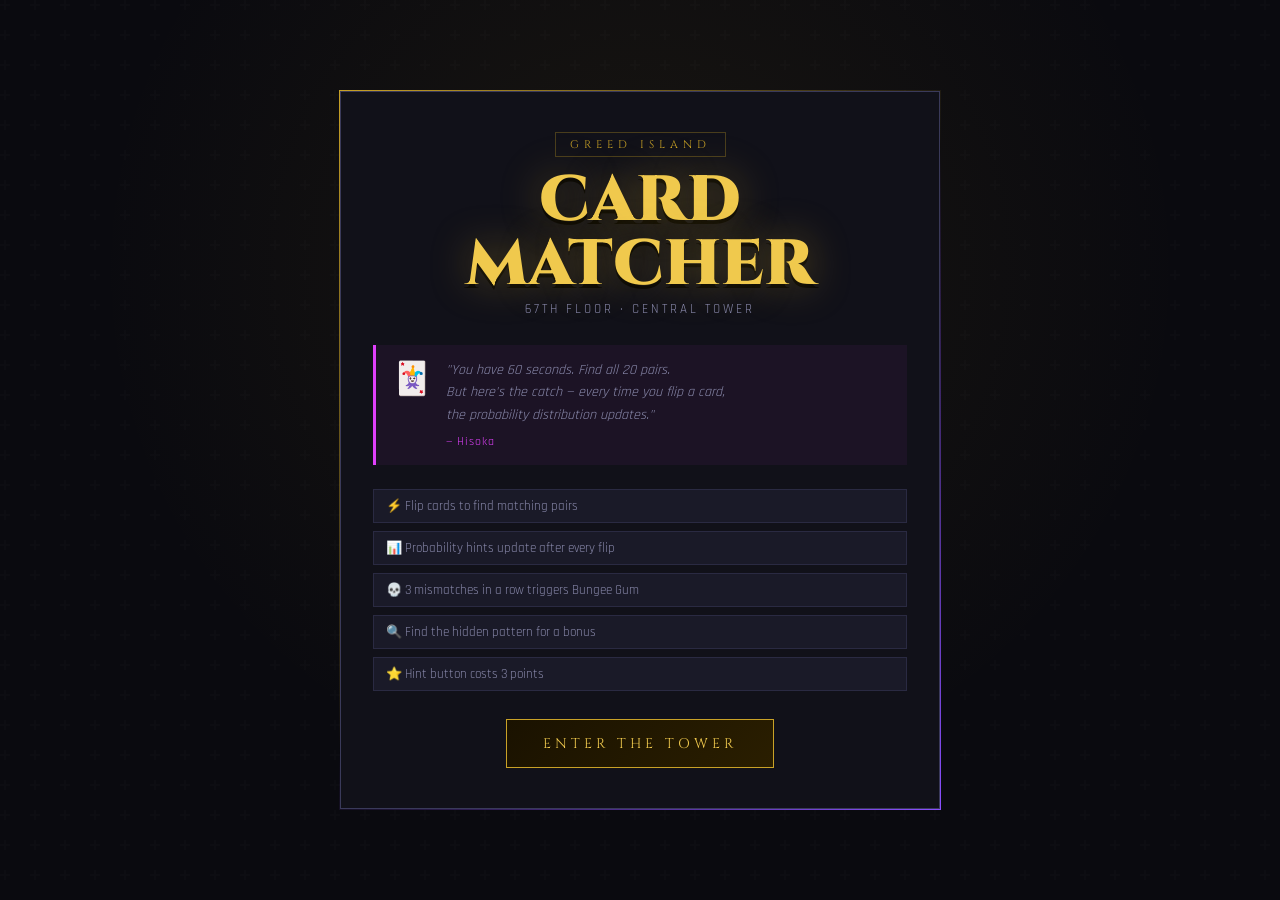
<file: index.html>
<!DOCTYPE html>
<html lang="en">
<head>
  <meta charset="UTF-8" />
  <meta name="viewport" content="width=device-width, initial-scale=1.0" />
  <title>GREED ISLAND — Card Matcher</title>
  <link rel="stylesheet" href="style.css" />
</head>
<body>

<!-- ░░░ SPLASH SCREEN ░░░ -->
<div id="splash">
  <div class="splash-inner">
    <div class="splash-badge">GREED ISLAND</div>
    <h1 class="splash-title">CARD<br>MATCHER</h1>
    <div class="splash-subtitle">67th Floor · Central Tower</div>

    <div class="splash-quote-block">
      <div class="splash-avatar">🃏</div>
      <div class="splash-quote">
        "You have 60 seconds. Find all 20 pairs.<br>
        But here's the catch — every time you flip a card,<br>
        the probability distribution updates."
        <div class="splash-speaker">— Hisoka</div>
      </div>
    </div>

    <div class="splash-rules">
      <div class="rule-item">⚡ Flip cards to find matching pairs</div>
      <div class="rule-item">📊 Probability hints update after every flip</div>
      <div class="rule-item">💀 3 mismatches in a row triggers Bungee Gum</div>
      <div class="rule-item">🔍 Find the hidden pattern for a bonus</div>
      <div class="rule-item">⭐ Hint button costs 3 points</div>
    </div>

    <button id="start-btn" class="btn-primary">ENTER THE TOWER</button>
  </div>
</div>

<!-- ░░░ GAME AREA ░░░ -->
<div id="game-area">

  <header class="game-header">
    <div class="header-left">
      <span class="gi-logo">GREED ISLAND</span>
    </div>
    <div id="score-panel" class="score-panel"></div>
    <div class="header-right">
      <button id="hint-btn" class="btn-hint" title="Highlight highest-probability card (-3pts)">
        💡 HINT
      </button>
      <button id="restart-btn" class="btn-restart">↺</button>
    </div>
  </header>

  <main class="game-main">
    <div class="sidebar-left">
      <div id="prob-overlay" class="prob-overlay-panel"></div>
      <div class="hisoka-panel">
        <div class="hisoka-img">🃏</div>
        <div class="hisoka-line" id="hisoka-quote">
          "Every card has a secret. The question is... can you hear them?"
        </div>
      </div>
    </div>

    <div class="grid-wrapper">
      <div id="card-grid" class="card-grid"></div>
    </div>

    <div class="sidebar-right">
      <div class="tips-panel">
        <div class="tips-title">HUNTER INTEL</div>
        <div class="tip-item">
          <span class="tip-icon">🟢</span>
          <span><b>70%+</b> = Strong match signal</span>
        </div>
        <div class="tip-item">
          <span class="tip-icon">🟡</span>
          <span><b>40–69%</b> = Possible match</span>
        </div>
        <div class="tip-item">
          <span class="tip-icon">🔴</span>
          <span><b>&lt;40%</b> = Unlikely</span>
        </div>
        <div class="tip-divider"></div>
        <div class="tip-item">
          <span class="tip-icon">📐</span>
          <span>Adjacent cards: <b>+20%</b> bonus</span>
        </div>
        <div class="tip-item">
          <span class="tip-icon">⚠</span>
          <span>Nen distortion may <b>lie</b></span>
        </div>
        <div class="tip-item">
          <span class="tip-icon">🔍</span>
          <span>Find the hidden <b>pattern</b></span>
        </div>
        <div class="tip-divider"></div>
        <div class="killua-quote">
          "Adjacent cards share aura. Check neighbors first."
          <div class="quote-attr">— Killua</div>
        </div>
      </div>
    </div>
  </main>

</div>

<!-- ░░░ GAME OVER ░░░ -->
<div id="gameover-screen">
  <div class="go-inner">
    <div class="go-badge">GREED ISLAND</div>
    <h2 id="go-title" class="go-title"></h2>
    <p id="go-reason" class="go-reason"></p>
    <div class="go-stats">
      <div class="go-stat" id="go-score"></div>
      <div class="go-stat" id="go-moves"></div>
      <div class="go-stat" id="go-pairs"></div>
      <div class="go-stat" id="go-efficiency"></div>
      <div class="go-stat go-pattern-stat" id="go-pattern"></div>
    </div>
    <button id="restart-btn-go" class="btn-primary" onclick="document.getElementById('restart-btn').click(); document.getElementById('gameover-screen').style.display='none'; document.getElementById('game-area').style.display='flex';">
      PLAY AGAIN
    </button>
  </div>
</div>

<script type="module" src="app.js"></script>
</body>
</html>
</file>
<file: style.css>
/* ============================================================
   GREED ISLAND — Card Matcher
   Aesthetic: Dark Gothic · Card-Game Brutalism · Nen Energy
   ============================================================ */

@import url('https://fonts.googleapis.com/css2?family=Cinzel:wght@400;600;700;900&family=Rajdhani:wght@300;400;500;600;700&display=swap');

/* ── Variables ──────────────────────────────────────────── */
:root {
  --bg:          #0a0a0f;
  --bg2:         #11111a;
  --bg3:         #1a1a28;
  --panel:       #13131f;
  --border:      #2a2a42;
  --border2:     #3a3a5a;
  --gold:        #c9a227;
  --gold2:       #f0c94d;
  --red:         #e03030;
  --red2:        #ff5050;
  --green:       #2ecc71;
  --green2:      #5af0a0;
  --blue:        #4a90e2;
  --yellow:      #f0c94d;
  --purple:      #8a4fff;
  --hisoka-pink: #e040fb;
  --text:        #d0d0e8;
  --text2:       #8888aa;
  --text3:       #555570;
  --card-h:      80px;
  --card-w:      72px;
  --radius:      6px;
  --glow-gold:   0 0 12px rgba(201,162,39,0.5);
  --glow-red:    0 0 12px rgba(224,48,48,0.6);
  --glow-green:  0 0 12px rgba(46,204,113,0.5);
  --glow-pink:   0 0 16px rgba(224,64,251,0.7);
}

/* ── Reset ──────────────────────────────────────────────── */
*, *::before, *::after { box-sizing: border-box; margin: 0; padding: 0; }
html, body { width: 100%; height: 100%; overflow-x: hidden; }

body {
  background: var(--bg);
  color: var(--text);
  font-family: 'Rajdhani', sans-serif;
  font-size: 15px;
  background-image:
    radial-gradient(ellipse at 20% 20%, rgba(138,79,255,0.04) 0%, transparent 50%),
    radial-gradient(ellipse at 80% 80%, rgba(201,162,39,0.04) 0%, transparent 50%);
}

/* ── Splash ─────────────────────────────────────────────── */
#splash {
  position: fixed; inset: 0; z-index: 100;
  display: flex; align-items: center; justify-content: center;
  background: var(--bg);
  background-image:
    radial-gradient(ellipse at 50% 30%, rgba(201,162,39,0.08) 0%, transparent 60%),
    url("data:image/svg+xml,%3Csvg width='60' height='60' viewBox='0 0 60 60' xmlns='http://www.w3.org/2000/svg'%3E%3Cg fill='none' fill-rule='evenodd'%3E%3Cg fill='%23ffffff' fill-opacity='0.01'%3E%3Cpath d='M36 34v-4h-2v4h-4v2h4v4h2v-4h4v-2h-4zm0-30V0h-2v4h-4v2h4v4h2V6h4V4h-4zM6 34v-4H4v4H0v2h4v4h2v-4h4v-2H6zM6 4V0H4v4H0v2h4v4h2V6h4V4H6z'/%3E%3C/g%3E%3C/g%3E%3C/svg%3E");
}

.splash-inner {
  max-width: 600px; width: 90%;
  text-align: center;
  padding: 40px 32px;
  border: 1px solid var(--border2);
  background: rgba(17,17,26,0.95);
  position: relative;
  animation: splashIn 0.6s ease;
}
.splash-inner::before {
  content: '';
  position: absolute; inset: -2px;
  border: 1px solid transparent;
  background: linear-gradient(135deg, var(--gold), transparent, var(--purple)) border-box;
  -webkit-mask: linear-gradient(#fff 0 0) padding-box, linear-gradient(#fff 0 0);
  -webkit-mask-composite: destination-out;
  mask-composite: exclude;
  pointer-events: none;
}
@keyframes splashIn { from { opacity:0; transform: translateY(20px); } to { opacity:1; transform: none; } }

.splash-badge {
  font-family: 'Cinzel', serif;
  font-size: 11px; letter-spacing: 5px;
  color: var(--gold); text-transform: uppercase;
  margin-bottom: 12px;
  border: 1px solid rgba(201,162,39,0.3);
  display: inline-block; padding: 4px 14px;
}
.splash-title {
  font-family: 'Cinzel', serif;
  font-size: 64px; font-weight: 900; line-height: 1;
  color: var(--gold2);
  text-shadow: 0 0 40px rgba(201,162,39,0.4), 0 4px 0 rgba(0,0,0,0.8);
  margin-bottom: 4px;
}
.splash-subtitle {
  font-size: 13px; color: var(--text2); letter-spacing: 3px;
  text-transform: uppercase; margin-bottom: 28px;
}

.splash-quote-block {
  display: flex; align-items: flex-start; gap: 14px;
  background: rgba(224,64,251,0.05);
  border-left: 3px solid var(--hisoka-pink);
  padding: 14px 16px; margin-bottom: 24px;
  text-align: left;
}
.splash-avatar { font-size: 32px; flex-shrink: 0; }
.splash-quote {
  font-style: italic; font-size: 14px; color: var(--text2); line-height: 1.6;
}
.splash-speaker {
  margin-top: 6px; font-size: 12px;
  color: var(--hisoka-pink); font-style: normal; letter-spacing: 1px;
}

.splash-rules {
  display: flex; flex-direction: column; gap: 8px;
  margin-bottom: 28px; text-align: left;
}
.rule-item {
  padding: 8px 12px;
  background: var(--bg3); border: 1px solid var(--border);
  font-size: 13px; color: var(--text2);
}

/* ── Buttons ─────────────────────────────────────────────── */
.btn-primary {
  font-family: 'Cinzel', serif;
  font-size: 14px; letter-spacing: 4px;
  padding: 14px 36px;
  background: linear-gradient(135deg, #1a1200, #2a1e00);
  color: var(--gold2);
  border: 1px solid var(--gold);
  cursor: pointer;
  transition: all 0.2s;
  text-transform: uppercase;
}
.btn-primary:hover {
  background: linear-gradient(135deg, #2a1e00, #3a2c00);
  box-shadow: var(--glow-gold);
  color: #fff;
}

.btn-hint {
  font-family: 'Rajdhani', sans-serif;
  font-size: 13px; font-weight: 600; letter-spacing: 1px;
  padding: 7px 14px;
  background: rgba(74,144,226,0.15);
  color: var(--blue); border: 1px solid rgba(74,144,226,0.4);
  cursor: pointer; transition: all 0.2s;
}
.btn-hint:hover { background: rgba(74,144,226,0.25); box-shadow: 0 0 10px rgba(74,144,226,0.4); }

.btn-restart {
  font-size: 18px; padding: 7px 12px;
  background: rgba(255,255,255,0.05);
  color: var(--text2); border: 1px solid var(--border);
  cursor: pointer; transition: all 0.2s;
}
.btn-restart:hover { color: var(--text); border-color: var(--border2); }

/* ── Game Area ───────────────────────────────────────────── */
#game-area {
  display: flex; flex-direction: column;
  height: 100vh; overflow: hidden;
}

.game-header {
  display: flex; align-items: center; justify-content: space-between;
  padding: 8px 16px;
  background: var(--bg2);
  border-bottom: 1px solid var(--border);
  flex-shrink: 0;
  gap: 16px;
}
.gi-logo {
  font-family: 'Cinzel', serif;
  font-size: 13px; letter-spacing: 3px;
  color: var(--gold); text-transform: uppercase;
  white-space: nowrap;
}
.header-right { display: flex; align-items: center; gap: 8px; }

/* ── Score Panel ─────────────────────────────────────────── */
.score-panel { flex: 1; }
.hud-row {
  display: flex; align-items: center; justify-content: center;
  gap: 20px;
}
.hud-row-2 {
  display: flex; gap: 16px; justify-content: center;
  margin-top: 2px; font-size: 12px; color: var(--text2);
}
.hud-block { text-align: center; min-width: 60px; }
.hud-center { min-width: 120px; }
.hud-label {
  font-size: 10px; letter-spacing: 2px; text-transform: uppercase;
  color: var(--text3); margin-bottom: 1px;
}
.hud-value {
  font-family: 'Cinzel', serif; font-size: 22px; font-weight: 700;
  line-height: 1;
}
.hud-sub { font-size: 14px; color: var(--text2); }
.gold { color: var(--gold2); text-shadow: var(--glow-gold); }
.timer-warning { color: var(--yellow) !important; }
.timer-critical { color: var(--red2) !important; animation: pulse 0.5s infinite alternate; }
@keyframes pulse { from { opacity: 1; } to { opacity: 0.5; } }

.timer-bar {
  height: 3px; background: var(--bg3); margin-top: 4px;
  border-radius: 2px; overflow: hidden;
}
.timer-fill {
  height: 100%;
  background: linear-gradient(90deg, var(--green), var(--gold2));
  transition: width 0.9s linear, background 0.5s;
}
.timer-fill.timer-warning { background: linear-gradient(90deg, var(--yellow), var(--gold)); }
.timer-fill.timer-critical { background: linear-gradient(90deg, var(--red), var(--red2)); }

.hud-stat { color: var(--text2); font-size: 12px; }
.hud-stat b { color: var(--text); }
.hud-streak {
  color: var(--gold2); font-weight: 700; font-size: 12px;
  animation: streakPulse 0.8s infinite alternate;
}
@keyframes streakPulse { from { opacity:1; } to { opacity:0.6; } }

/* ── Main Layout ─────────────────────────────────────────── */
.game-main {
  display: flex; flex: 1; overflow: hidden;
  gap: 0;
}

.sidebar-left, .sidebar-right {
  width: 190px; flex-shrink: 0;
  background: var(--panel);
  border-right: 1px solid var(--border);
  overflow-y: auto;
  padding: 12px;
  display: flex; flex-direction: column; gap: 12px;
}
.sidebar-right { border-right: none; border-left: 1px solid var(--border); }

.grid-wrapper {
  flex: 1; display: flex; align-items: center; justify-content: center;
  padding: 12px; overflow: auto;
  background: var(--bg);
}

/* ── Card Grid ───────────────────────────────────────────── */
.card-grid {
  display: grid;
  grid-template-columns: repeat(8, var(--card-w));
  grid-template-rows: repeat(5, var(--card-h));
  gap: 6px;
}

.card {
  width: var(--card-w); height: var(--card-h);
  cursor: pointer;
  position: relative;
  transition: transform 0.15s;
}
.card:hover:not(.matched) { transform: translateY(-2px); }

.card-inner {
  width: 100%; height: 100%;
  border-radius: var(--radius);
  overflow: hidden;
}

/* Face down */
.card-back {
  width: 100%; height: 100%;
  background: linear-gradient(135deg, #1a1a30, #0f0f22);
  border: 1px solid var(--border2);
  border-radius: var(--radius);
  display: flex; align-items: center; justify-content: center;
  position: relative;
  overflow: hidden;
  transition: border-color 0.2s;
}
.card:hover .card-back { border-color: rgba(201,162,39,0.4); }

.card-back-pattern {
  position: absolute; inset: 0;
  background-image:
    repeating-linear-gradient(45deg, rgba(255,255,255,0.015) 0px, rgba(255,255,255,0.015) 1px, transparent 1px, transparent 8px),
    repeating-linear-gradient(-45deg, rgba(255,255,255,0.015) 0px, rgba(255,255,255,0.015) 1px, transparent 1px, transparent 8px);
}

/* Probability overlay */
.prob-overlay {
  position: absolute; bottom: 4px; right: 4px;
  font-size: 11px; font-weight: 700; font-family: 'Rajdhani', sans-serif;
  padding: 1px 4px; border-radius: 3px;
  line-height: 1.2;
}
.prob-overlay span { font-size: 9px; opacity: 0.8; }
.prob-high { background: rgba(46,204,113,0.25); color: var(--green2); border: 1px solid rgba(46,204,113,0.4); }
.prob-mid  { background: rgba(240,201,77,0.2);  color: var(--yellow); border: 1px solid rgba(240,201,77,0.3); }
.prob-low  { background: rgba(224,48,48,0.2);   color: var(--red2);   border: 1px solid rgba(224,48,48,0.3); }

/* Hint glow */
.hint .card-back {
  border-color: var(--blue);
  box-shadow: 0 0 14px rgba(74,144,226,0.5), inset 0 0 20px rgba(74,144,226,0.1);
  animation: hintPulse 1s infinite alternate;
}
@keyframes hintPulse {
  from { box-shadow: 0 0 14px rgba(74,144,226,0.5); }
  to   { box-shadow: 0 0 24px rgba(74,144,226,0.9); }
}
.hint-glow {
  position: absolute; top: 4px; left: 4px;
  font-size: 14px; color: var(--blue);
  animation: starSpin 2s linear infinite;
}
@keyframes starSpin { to { transform: rotate(360deg); } }

/* Nen distortion */
.nen-distorted .card-back {
  border-color: var(--hisoka-pink);
  animation: nenFlicker 0.3s infinite alternate;
}
@keyframes nenFlicker {
  from { border-color: var(--hisoka-pink); }
  to   { border-color: rgba(224,64,251,0.2); }
}

/* Interference flash */
.interference-flash .card-back {
  animation: interfereFlash 0.15s 4 alternate !important;
}
@keyframes interfereFlash {
  from { background: rgba(224,64,251,0.4); }
  to   { background: linear-gradient(135deg, #1a1a30, #0f0f22); }
}

/* Face up */
.card-front {
  width: 100%; height: 100%;
  display: flex; align-items: center; justify-content: center;
  font-size: 28px;
  border-radius: var(--radius);
  border: 1px solid rgba(255,255,255,0.1);
  background: linear-gradient(135deg, #1e1e30, #161626);
}

/* Selected */
.card.selected .card-front {
  border-color: var(--gold);
  box-shadow: var(--glow-gold), inset 0 0 16px rgba(201,162,39,0.1);
  animation: selectedPulse 1s infinite alternate;
}
@keyframes selectedPulse {
  from { box-shadow: var(--glow-gold); }
  to   { box-shadow: 0 0 24px rgba(201,162,39,0.8); }
}

/* Matched */
.card.matched .card-front {
  border-color: rgba(46,204,113,0.5);
  background: linear-gradient(135deg, #0a1a10, #0f2018);
  opacity: 0.6;
  cursor: default;
}
.card.matched { opacity: 0.55; cursor: default; }

/* ── Prob Overlay Panel ───────────────────────────────────── */
.prob-overlay-panel {}

.nen-panel {
  background: var(--bg3);
  border: 1px solid var(--border);
  padding: 10px;
}
.nen-label {
  display: flex; justify-content: space-between; align-items: center;
  margin-bottom: 6px;
}
.nen-title {
  font-family: 'Cinzel', serif;
  font-size: 9px; letter-spacing: 2px;
  color: var(--hisoka-pink);
}
.nen-charge-val { font-size: 12px; font-weight: 700; color: var(--text2); }

.nen-bars {
  display: flex; gap: 3px; margin-bottom: 8px;
}
.nen-bar {
  flex: 1; height: 8px;
  background: var(--bg); border: 1px solid var(--border);
  border-radius: 2px; transition: background 0.3s;
}
.nen-bar.filled { background: #3a1a4a; border-color: var(--purple); }
.nen-bar.filled.warning { background: #4a2a00; border-color: var(--yellow); }
.nen-bar.filled.danger  { background: #4a0000; border-color: var(--red2); animation: nenDanger 0.4s infinite alternate; }
@keyframes nenDanger { from { background: #4a0000; } to { background: #700000; } }

.mismatch-pips {
  display: flex; align-items: center; gap: 6px;
}
.pip {
  width: 10px; height: 10px; border-radius: 50%;
  background: var(--bg); border: 1px solid var(--border);
  transition: all 0.2s;
}
.pip.active { background: var(--red); border-color: var(--red2); box-shadow: var(--glow-red); }
.pip.warning-pip { animation: pipWarn 0.4s infinite alternate; }
@keyframes pipWarn { from { background: var(--red); } to { background: #ff8000; } }
.pip-label { font-size: 10px; color: var(--text3); letter-spacing: 1px; }

.distortion-active {
  margin-top: 8px; padding: 4px 6px;
  background: rgba(224,64,251,0.1);
  border: 1px solid rgba(224,64,251,0.4);
  font-size: 10px; color: var(--hisoka-pink);
  letter-spacing: 1px; text-align: center;
  animation: distortBlink 0.6s infinite alternate;
}
@keyframes distortBlink { from { opacity:1; } to { opacity:0.5; } }

.prob-legend {
  display: flex; flex-direction: column; gap: 4px;
  margin-top: 8px;
}
.legend-item { font-size: 11px; color: var(--text2); }
.legend-item.prob-high { color: var(--green2); }
.legend-item.prob-mid  { color: var(--yellow); }
.legend-item.prob-low  { color: var(--red2); }

/* ── Hisoka Panel ─────────────────────────────────────────── */
.hisoka-panel {
  border: 1px solid rgba(224,64,251,0.2);
  background: rgba(224,64,251,0.04);
  padding: 10px; text-align: center;
}
.hisoka-img { font-size: 36px; margin-bottom: 6px; }
.hisoka-line {
  font-style: italic; font-size: 11px; color: var(--text2); line-height: 1.5;
}

/* ── Tips Panel ──────────────────────────────────────────── */
.tips-panel {
  background: var(--bg3); border: 1px solid var(--border);
  padding: 10px;
}
.tips-title {
  font-family: 'Cinzel', serif;
  font-size: 10px; letter-spacing: 2px;
  color: var(--gold); margin-bottom: 10px;
}
.tip-item {
  display: flex; align-items: flex-start; gap: 8px;
  font-size: 12px; color: var(--text2);
  margin-bottom: 6px; line-height: 1.4;
}
.tip-icon { flex-shrink: 0; font-size: 13px; }
.tip-divider { height: 1px; background: var(--border); margin: 8px 0; }
.killua-quote {
  font-size: 11px; font-style: italic; color: var(--text3);
  border-left: 2px solid var(--blue); padding-left: 8px; line-height: 1.5;
}
.quote-attr { color: var(--blue); margin-top: 4px; font-style: normal; font-size: 10px; }

/* ── Floating Messages ───────────────────────────────────── */
.floating-msg {
  position: fixed; top: 90px; left: 50%;
  transform: translateX(-50%);
  z-index: 999;
  padding: 12px 20px;
  font-family: 'Cinzel', serif;
  font-size: 14px; letter-spacing: 1px;
  border: 1px solid;
  max-width: 520px; text-align: center;
  animation: msgIn 0.3s ease, msgOut 0.4s ease 3s forwards;
  pointer-events: none;
}
@keyframes msgIn { from { opacity:0; transform: translateX(-50%) translateY(-10px); } to { opacity:1; transform: translateX(-50%); } }
@keyframes msgOut { to { opacity:0; transform: translateX(-50%) translateY(-10px); } }

.floating-msg-hisoka {
  background: rgba(30,0,40,0.97);
  border-color: var(--hisoka-pink);
  color: var(--hisoka-pink);
  box-shadow: var(--glow-pink);
}
.floating-msg-warning {
  background: rgba(40,20,0,0.95);
  border-color: var(--yellow);
  color: var(--yellow);
}
.floating-msg-gold {
  background: rgba(30,20,0,0.95);
  border-color: var(--gold2);
  color: var(--gold2);
  box-shadow: var(--glow-gold);
}
.floating-msg-info {
  background: rgba(0,20,40,0.95);
  border-color: var(--blue);
  color: var(--blue);
}

/* ── Game Over ───────────────────────────────────────────── */
#gameover-screen {
  position: fixed; inset: 0; z-index: 200;
  display: none; align-items: center; justify-content: center;
  background: rgba(5,5,10,0.97);
  background-image: radial-gradient(ellipse at 50% 30%, rgba(201,162,39,0.08) 0%, transparent 60%);
}
.go-inner {
  max-width: 480px; width: 90%;
  text-align: center; padding: 36px 32px;
  border: 1px solid var(--border2);
  background: var(--bg2);
  animation: splashIn 0.5s ease;
  position: relative;
}
.go-badge {
  font-family: 'Cinzel', serif; font-size: 10px; letter-spacing: 4px;
  color: var(--gold); border: 1px solid rgba(201,162,39,0.3);
  display: inline-block; padding: 3px 12px; margin-bottom: 16px;
}
.go-title {
  font-family: 'Cinzel', serif; font-size: 26px; font-weight: 900;
  color: var(--gold2); margin-bottom: 10px;
  text-shadow: var(--glow-gold);
}
.go-reason {
  color: var(--text2); font-size: 14px; line-height: 1.6; margin-bottom: 24px;
}
.go-stats {
  display: grid; grid-template-columns: 1fr 1fr;
  gap: 8px; margin-bottom: 24px;
}
.go-stat {
  background: var(--bg3); border: 1px solid var(--border);
  padding: 10px; font-size: 14px; color: var(--text);
  font-weight: 600;
}
.go-pattern-stat {
  grid-column: 1 / -1;
  color: var(--gold2); border-color: rgba(201,162,39,0.4);
}
.go-pattern-stat:empty { display: none; }

/* ── Scrollbars ──────────────────────────────────────────── */
::-webkit-scrollbar { width: 4px; height: 4px; }
::-webkit-scrollbar-track { background: var(--bg); }
::-webkit-scrollbar-thumb { background: var(--border2); border-radius: 2px; }

/* ── Responsive ──────────────────────────────────────────── */
@media (max-width: 1100px) {
  :root { --card-w: 62px; --card-h: 70px; }
  .sidebar-left, .sidebar-right { width: 160px; }
}
@media (max-width: 900px) {
  :root { --card-w: 54px; --card-h: 62px; }
  .sidebar-right { display: none; }
  .sidebar-left { width: 150px; }
}
@media (max-width: 720px) {
  :root { --card-w: 42px; --card-h: 52px; }
  .sidebar-left { width: 130px; padding: 8px; }
  .card-back .prob-overlay { font-size: 9px; }
}
</file>
